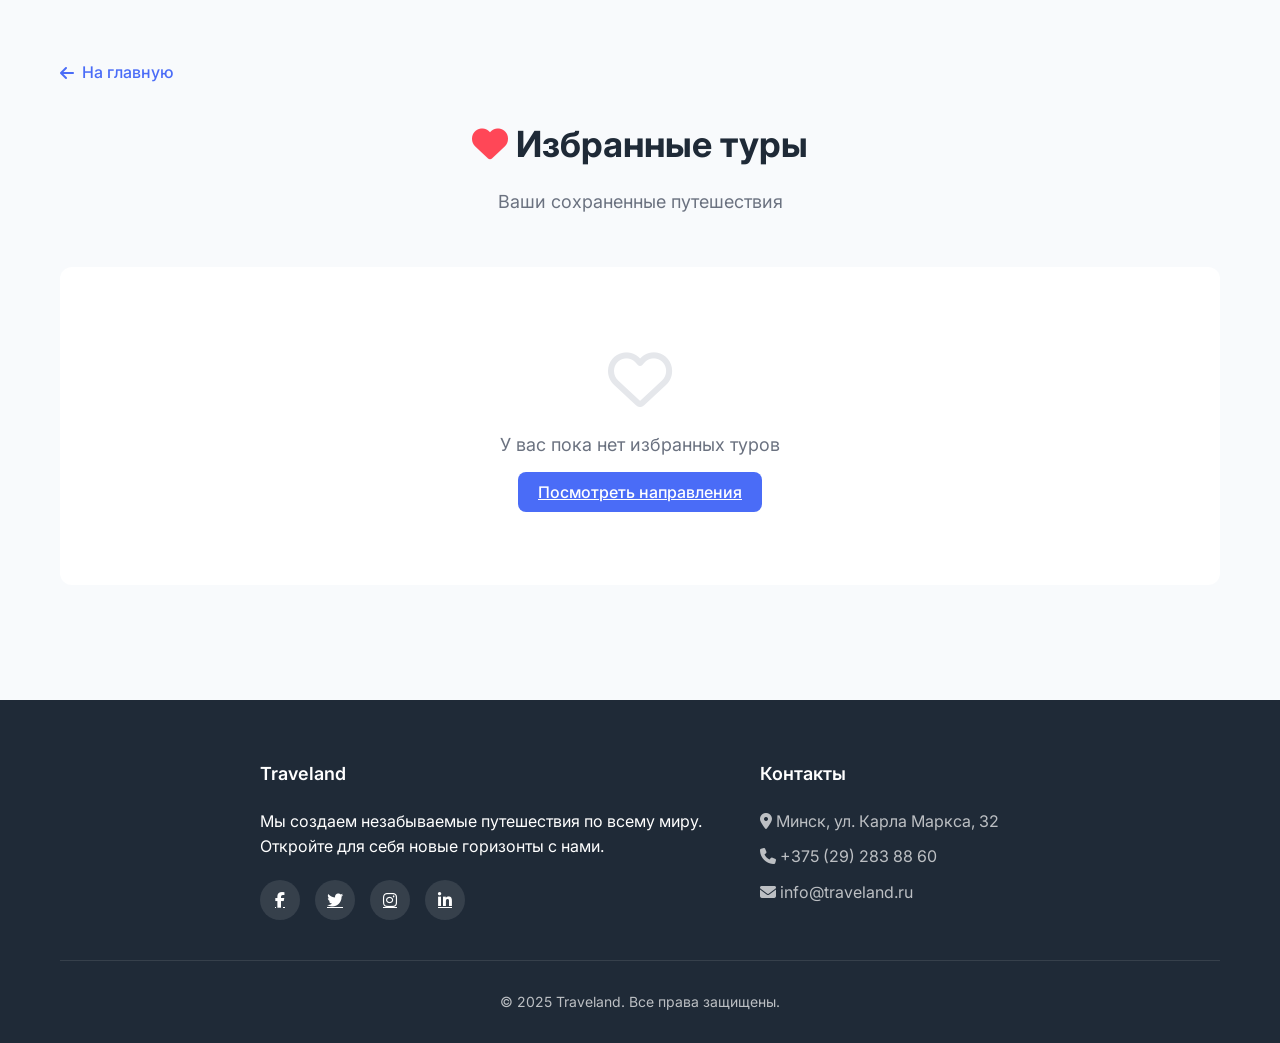
<file: finallProject/favorites.html>
<!DOCTYPE html>
<html lang="ru">
<head>
    <meta charset="UTF-8">
    <title>Traveland - Избранное</title>
    <link rel="stylesheet" href="https://cdnjs.cloudflare.com/ajax/libs/font-awesome/6.4.0/css/all.min.css">
    <link href="https://fonts.googleapis.com/css2?family=Inter:wght@300;400;500;600;700&display=swap" rel="stylesheet">
    <link rel="stylesheet" href="css/stylesOfProject.css">
    <style>
        .favorites-page {
            padding: 60px 0;
            background: var(--background-light);
            min-height: calc(100vh - 200px);
        }

        .favorites-grid {
            display: grid;
            grid-template-columns: repeat(auto-fill, minmax(300px, 1fr));
            gap: 30px;
            margin-top: 40px;
        }

        .favorites-header {
            display: flex;
            justify-content: space-between;
            align-items: center;
            margin-bottom: 30px;
            flex-wrap: wrap;
            gap: 15px;
        }

        .favorites-title {
            font-size: 24px;
            font-weight: 700;
            color: var(--text-primary);
        }

        .clear-favorites {
            background: none;
            border: 1px solid var(--border-light);
            color: var(--text-secondary);
            cursor: pointer;
            padding: 10px 20px;
            border-radius: 8px;
            transition: all 0.3s;
            font-family: 'Inter', sans-serif;
        }

        .clear-favorites:hover {
            border-color: #ff4757;
            color: #ff4757;
        }

        .favorites-empty {
            text-align: center;
            padding: 80px;
            background: white;
            border-radius: 12px;
            color: var(--text-secondary);
        }

        .favorites-empty i {
            font-size: 64px;
            margin-bottom: 20px;
            color: var(--border-light);
        }

        .favorites-empty p {
            font-size: 18px;
            margin-bottom: 20px;
        }

        .back-link {
            display: inline-flex;
            align-items: center;
            gap: 8px;
            margin-bottom: 30px;
            color: var(--brand-primary);
            text-decoration: none;
            font-weight: 500;
        }

        .back-link:hover {
            text-decoration: underline;
        }
    </style>
</head>
<body>
<div class="favorites-page">
    <div class="page-container">
        <a href="index.html" class="back-link">
            <i class="fas fa-arrow-left"></i> На главную
        </a>

        <div class="section-heading">
            <h2 class="section-heading__title">
                <i class="fas fa-heart" style="color: #ff4757;"></i> Избранные туры
            </h2>
            <p class="section-heading__subtitle">Ваши сохраненные путешествия</p>
        </div>

        <div id="favoritesContent"></div>
    </div>
</div>

<footer class="site-footer">
    <div class="page-container">
        <div class="footer-content" style="justify-content: center; padding-left: 200px;">
            <div class="footer-column">
                <h3 class="footer-column__title">Traveland</h3>
                <p>Мы создаем незабываемые путешествия по всему миру. Откройте для себя новые горизонты с нами.</p>
                <div class="social-links-container">
                    <a href="https://www.facebook.com/" class="social-link"><i class="fab fa-facebook-f"></i></a>
                    <a href="https://x.com/" class="social-link"><i class="fab fa-twitter"></i></a>
                    <a href="https://www.instagram.com/" class="social-link"><i class="fab fa-instagram"></i></a>
                    <a href="https://ru.linkedin.com/" class="social-link"><i class="fab fa-linkedin-in"></i></a>
                </div>
            </div>

            <div class="footer-column">
                <h3 class="footer-column__title">Контакты</h3>
                <ul class="footer-links-list">
                    <li><a href="#" class="footer-link"><i class="fas fa-map-marker-alt"></i> Минск, ул. Карла Маркса, 32</a></li>
                    <li><a href="#" class="footer-link"><i class="fas fa-phone"></i> +375 (29) 283 88 60</a></li>
                    <li><a href="#" class="footer-link"><i class="fas fa-envelope"></i> info@traveland.ru</a></li>
                </ul>
            </div>
        </div>

        <div class="footer-bottom">
            <p>&copy; 2025 Traveland. Все права защищены.</p>
        </div>
    </div>
</footer>

<script type="module">
    import { getFavoriteTours, removeFromFavorites, saveFavoriteTours } from './js/favorites.js';

    function renderFavorites() {
        const favorites = getFavoriteTours();
        const container = document.getElementById('favoritesContent');

        if (favorites.length === 0) {
            container.innerHTML = `
                <div class="favorites-empty">
                    <i class="far fa-heart"></i>
                    <p>У вас пока нет избранных туров</p>
                    <a href="countries.html" class="action-button action-button--primary">
                        Посмотреть направления
                    </a>
                </div>
            `;
        } else {
            container.innerHTML = `
                <div class="favorites-header">
                    <h3 class="favorites-title">Сохраненные туры (${favorites.length})</h3>
                    <button class="clear-favorites" id="clearFavoritesBtn">
                        <i class="fas fa-trash-alt"></i> Очистить все
                    </button>
                </div>
                <div class="favorites-grid" id="favoritesGrid"></div>
            `;

            const favoritesGrid = document.getElementById('favoritesGrid');
            favoritesGrid.innerHTML = favorites.map(tour => `
                <div class="destination-card">
                    <div class="destination-image-container">
                        <img src="${tour.imageUrl}" alt="${tour.name}">
                    </div>
                    <div class="destination-details">
                        <h3 class="destination-name">${tour.name}</h3>
                        <div class="destination-location">
                            <i class="fas fa-map-marker-alt"></i>
                            <span>${tour.cityName}, ${tour.countryName}</span>
                        </div>
                        <div class="destination-pricing">
                            <div class="destination-price">$${tour.price}</div>
                            <div class="destination-rating">
                                <i class="fas fa-star"></i>
                                <span>${tour.rating}</span>
                            </div>
                        </div>
                        <div style="display: flex; gap: 10px; margin-top: 15px;">
                            <a href="tour-detail.html?id=${tour.id}" class="action-button action-button--primary" style="flex: 1; text-align: center;">
                                Подробнее
                            </a>
                            <button class="action-button action-button--outline remove-fav-btn" data-id="${tour.id}" style="flex: 0;">
                                <i class="fas fa-trash"></i> Удалить
                            </button>
                        </div>
                    </div>
                </div>
            `).join('');

            document.querySelectorAll('.remove-fav-btn').forEach(btn => {
                btn.addEventListener('click', (e) => {
                    e.preventDefault();
                    const id = parseInt(btn.dataset.id);
                    removeFromFavorites(id);
                    renderFavorites();
                });
            });

            const clearBtn = document.getElementById('clearFavoritesBtn');
            if (clearBtn) {
                clearBtn.onclick = () => {
                    if (confirm('Вы уверены, что хотите удалить все избранные туры?')) {
                        saveFavoriteTours([]);
                        renderFavorites();
                    }
                };
            }
        }
    }

    renderFavorites();
</script>
</body>
</html>
</file>
<file: finallProject/css/stylesOfProject.css>
* {
    margin: 0;
    padding: 0;
    box-sizing: border-box;
    scroll-behavior: smooth;
}

:root {

    --brand-primary: #4A6CF7;
    --brand-primary-dark: #3A57D4;
    --text-secondary: #6B7280;
    --text-primary: #1F2A37;
    --background-light: #F8FAFC;
    --background-white: #FFFFFF;
    --accent-success: #10B981;
    --border-light: #E5E7EB;
    --shadow-soft: 0 4px 20px rgba(0, 0, 0, 0.08);
}

body {
    font-family: 'Inter', sans-serif;
    color: var(--text-primary);
    line-height: 1.6;
    background-color: var(--background-white);
    scroll-behavior: smooth;
}

.page-container {
    max-width: 1200px;
    margin: 0 auto;
    padding: 0 20px;
}


.site-header {
    background-color: var(--background-white);
    box-shadow: var(--shadow-soft);
    position: sticky;
    top: 0;
    z-index: 100;
}

.header-content {
    display: flex;
    justify-content: space-between;
    align-items: center;
    padding: 20px 0;
}

.brand-logo {
    display: flex;
    align-items: center;
    gap: 10px;
    font-size: 25px;
    font-weight: 700;
    color: var(--brand-primary);
    text-decoration: none;
}

.brand-logo__icon {
    font-size: 28px;
}

.main-navigation ul {
    display: flex;
    list-style: none;
    gap: 30px;
}

.navigation-link {
    text-decoration: none;
    color: var(--text-primary);
    font-weight: 500;
    transition: color 0.3s;
    position: relative;
}

.navigation-link:hover {
    color: var(--brand-primary);
}

.navigation-link--active {
    color: var(--brand-primary);
}

.user-authentication {
    display: flex;
    gap: 15px;
}

.action-button {
    padding: 10px 20px;
    border-radius: 8px;
    font-weight: 500;
    cursor: pointer;
    transition: all 0.3s;
    border: none;
    font-size: 16px;
}

.action-button--outline {
    background: transparent;
    border: 1px solid var(--brand-primary);
    color: var(--brand-primary);
}

.action-button--outline:hover {
    background: var(--brand-primary);
    color: var(--background-white);
}

.action-button--primary {
    background: var(--brand-primary);
    color: var(--background-white);
}

.action-button--primary:hover {
    background: var(--brand-primary-dark);
}


.main-banner {
    padding: 80px 0;
    background: linear-gradient(135deg, #f5f7ff 0%, #e6eeff 100%);
    position: relative;
    overflow: hidden;
}

.banner-content {
    max-width: 600px;
    position: relative;
    z-index: 2;
}

.banner-headline {
    font-size: 48px;
    font-weight: 700;
    line-height: 1.2;
    margin-bottom: 20px;
    color: var(--text-primary);
}

.banner-description {
    font-size: 18px;
    color: var(--text-secondary);
    margin-bottom: 30px;
}

.banner-actions {
    display: flex;
    gap: 15px;
}

.banner-visual {
    position: absolute;
    right: 0;
    top: 50%;
    transform: translateY(-50%);
    width: 50%;
    max-width: 600px;
}

.banner-visual img {
    width: 100%;
    border-radius: 10px;
    box-shadow: var(--shadow-soft);
}


.features-section {
    padding: 80px 0;
}

.section-heading {
    text-align: center;
    max-width: 600px;
    margin: 0 auto 50px;
}

.section-heading__title {
    font-size: 36px;
    font-weight: 700;
    margin-bottom: 15px;
    color: var(--text-primary);
}

.section-heading__subtitle {
    color: var(--text-secondary);
    font-size: 18px;
}

.features-container {
    display: grid;
    grid-template-columns: repeat(auto-fit, minmax(280px, 1fr));
    gap: 30px;
}

.feature-item {
    background: var(--background-white);
    border-radius: 12px;
    padding: 30px;
    box-shadow: var(--shadow-soft);
    transition: transform 0.3s;
}

.feature-item:hover {
    transform: translateY(-5px);
}

.feature-icon-container {
    width: 60px;
    height: 60px;
    background: var(--background-light);
    border-radius: 12px;
    display: flex;
    align-items: center;
    justify-content: center;
    margin-bottom: 20px;
    color: var(--brand-primary);
    font-size: 24px;
}

.feature-item__title {
    font-size: 20px;
    font-weight: 600;
    margin-bottom: 15px;
    color: var(--text-primary);
}

.feature-item__description {
    color: var(--text-secondary);
}


.destinations-section {
    padding: 80px 0;
    background: var(--background-light);
}

.destinations-container {
    display: grid;
    grid-template-columns: repeat(auto-fit, minmax(300px, 1fr));
    gap: 30px;
}

.destination-card {
    background: var(--background-white);
    border-radius: 12px;
    overflow: hidden;
    box-shadow: var(--shadow-soft);
    transition: transform 0.3s;
}

.destination-card:hover {
    transform: translateY(-5px);
}

.destination-image-container {
    height: 200px;
    overflow: hidden;
}

.destination-image-container img {
    width: 100%;
    height: 100%;
    object-fit: cover;
    transition: transform 0.5s;
}

.destination-card:hover .destination-image-container img {
    transform: scale(1.05);
}

.destination-details {
    padding: 20px;
}

.destination-name {
    font-size: 20px;
    font-weight: 600;
    margin-bottom: 10px;
    color: var(--text-primary);
}

.destination-location {
    display: flex;
    align-items: center;
    gap: 5px;
    color: var(--text-secondary);
    margin-bottom: 15px;
}

.destination-pricing {
    display: flex;
    justify-content: space-between;
    align-items: center;
}

.destination-price {
    font-size: 20px;
    font-weight: 700;
    color: var(--brand-primary);
}

.destination-rating {
    display: flex;
    align-items: center;
    gap: 5px;
    color: var(--accent-success);
}


.feedback-section {
    padding: 80px 0;
}

.feedback-container {
    display: grid;
    grid-template-columns: repeat(auto-fit, minmax(300px, 1fr));
    gap: 30px;
}

.feedback-item {
    background: var(--background-white);
    border-radius: 12px;
    padding: 30px;
    box-shadow: var(--shadow-soft);
}

.feedback-text {
    font-style: italic;
    margin-bottom: 20px;
    color: var(--text-secondary);
}

.feedback-author {
    display: flex;
    align-items: center;
    gap: 15px;
}

.author-avatar {
    width: 50px;
    height: 50px;
    border-radius: 50%;
    overflow: hidden;
}

.author-avatar img {
    width: 100%;
    height: 100%;
    object-fit: cover;
}

.author-info__name {
    font-weight: 600;
    margin-bottom: 5px;
    color: var(--text-primary);
}

.author-info__role {
    color: var(--text-secondary);
    font-size: 14px;
}


.promo-section {
    padding: 80px 0;
    background: linear-gradient(135deg, var(--brand-primary) 0%, var(--brand-primary-dark) 100%);
    color: var(--background-white);
    text-align: center;
}

.promo-heading {
    font-size: 36px;
    font-weight: 700;
    margin-bottom: 20px;
}

.promo-description {
    font-size: 18px;
    margin-bottom: 30px;
    max-width: 600px;
    margin-left: auto;
    margin-right: auto;
    opacity: 0.9;
}

.promo-actions {
    display: flex;
    justify-content: center;
    gap: 15px;
}

.action-button--light {
    background: var(--background-white);
    color: var(--brand-primary);
}

.action-button--light:hover {
    background: var(--background-light);
}


.site-footer {
    background: var(--text-primary);
    color: var(--background-white);
    padding: 60px 0 30px;
}

.footer-content {
    display: grid;
    grid-template-columns: repeat(auto-fit, minmax(200px, 1fr));
    gap: 40px;
    margin-bottom: 40px;
}

.footer-column__title {
    font-size: 18px;
    font-weight: 600;
    margin-bottom: 20px;
}

.footer-links-list {
    list-style: none;
}

.footer-links-list li {
    margin-bottom: 10px;
}

.footer-link {
    color: rgba(255, 255, 255, 0.7);
    text-decoration: none;
    transition: color 0.3s;
}

.footer-link:hover {
    color: var(--background-white);
}

.social-links-container {
    display: flex;
    gap: 15px;
    margin-top: 20px;
}

.social-link {
    display: flex;
    align-items: center;
    justify-content: center;
    width: 40px;
    height: 40px;
    background: rgba(255, 255, 255, 0.1);
    border-radius: 50%;
    color: var(--background-white);
    transition: background 0.3s;
}

.social-link:hover {
    background: var(--brand-primary);
}

.footer-bottom {
    text-align: center;
    padding-top: 30px;
    border-top: 1px solid rgba(255, 255, 255, 0.1);
    color: rgba(255, 255, 255, 0.7);
    font-size: 14px;
}

.page-container {
    max-width: 1200px;
    margin: 0 auto;
    padding: 0 20px;
}

.back-link, .back-to-home {
    display: inline-flex;
    align-items: center;
    gap: 8px;
    margin-bottom: 30px;
    color: var(--brand-primary);
    text-decoration: none;
    font-weight: 500;
}

.back-link:hover, .back-to-home:hover {
    text-decoration: underline;
}

.countries-grid, .cities-grid, .tours-grid, .destinations-grid, .favorites-grid {
    display: grid;
    grid-template-columns: repeat(auto-fill, minmax(300px, 1fr));
    gap: 30px;
    margin-top: 40px;
}

.country-card, .city-card, .tour-card, .destination-card {
    background: white;
    border-radius: 12px;
    overflow: hidden;
    box-shadow: var(--shadow-soft);
    transition: transform 0.3s;
    cursor: pointer;
    text-decoration: none;
    color: inherit;
    display: block;
}

.country-card:hover, .city-card:hover, .tour-card:hover, .destination-card:hover {
    transform: translateY(-5px);
}

.country-image, .city-image, .tour-image, .destination-image-container {
    height: 200px;
    overflow: hidden;
    position: relative;
}

.country-image img, .city-image img, .tour-image img, .destination-image-container img {
    width: 100%;
    height: 100%;
    object-fit: cover;
}

.tour-price {
    position: absolute;
    bottom: 15px;
    right: 15px;
    background: var(--brand-primary);
    color: white;
    padding: 5px 12px;
    border-radius: 20px;
    font-weight: 600;
}

.country-info, .city-info, .tour-info, .destination-details {
    padding: 20px;
}

.country-name, .city-name, .tour-title, .destination-name {
    font-size: 20px;
    font-weight: 700;
    margin-bottom: 8px;
    color: var(--text-primary);
}

.country-description, .city-desc, .tour-details, .destination-location {
    color: var(--text-secondary);
    font-size: 14px;
    margin-bottom: 10px;
}

.tour-details, .destination-location {
    display: flex;
    gap: 15px;
    margin: 10px 0;
}

.tour-details i, .destination-location i {
    width: 20px;
    color: var(--brand-primary);
}


.rating, .destination-rating {
    display: flex;
    align-items: center;
    gap: 5px;
    margin-top: 10px;
}

.rating i, .destination-rating i {
    color: #ffc107;
}


.destination-price {
    font-size: 20px;
    font-weight: 700;
    color: var(--brand-primary);
}

.destination-pricing {
    display: flex;
    justify-content: space-between;
    align-items: center;
}


.tour-count, .cities-count {
    color: var(--brand-primary);
    font-weight: 500;
    font-size: 14px;
    margin-top: 10px;
}


.countries-page, .cities-page, .tours-page, .tour-detail {
    padding: 60px 0;
    background: var(--background-light);
    min-height: calc(100vh - 200px);
}

.tour-header {
    background: white;
    border-radius: 20px;
    overflow: hidden;
    margin-bottom: 40px;
    box-shadow: var(--shadow-soft);
}

.tour-main-image {
    width: 100%;
    height: 400px;
    object-fit: cover;
}

.tour-content {
    padding: 30px;
}

.tour-title-large {
    font-size: 32px;
    font-weight: 700;
    margin-bottom: 15px;
}

.tour-meta {
    display: flex;
    gap: 30px;
    margin-bottom: 30px;
    flex-wrap: wrap;
}

.meta-item {
    display: flex;
    align-items: center;
    gap: 8px;
    color: var(--text-secondary);
}

.meta-item i {
    color: var(--brand-primary);
}

.price-box {
    background: var(--background-light);
    padding: 20px;
    border-radius: 12px;
    margin: 20px 0;
}

.price {
    font-size: 36px;
    font-weight: 700;
    color: var(--brand-primary);
}

.book-btn {
    background: var(--brand-primary);
    color: white;
    padding: 15px 40px;
    border: none;
    border-radius: 8px;
    font-size: 18px;
    font-weight: 600;
    cursor: pointer;
    transition: all 0.3s;
}

.book-btn:hover {
    background: var(--brand-primary-dark);
    transform: translateY(-2px);
}

/* Отзывы */
.reviews-section {
    background: white;
    border-radius: 20px;
    padding: 30px;
    margin-top: 40px;
    box-shadow: var(--shadow-soft);
}

.review-item {
    border-bottom: 1px solid var(--border-light);
    padding: 20px 0;
}

.review-item:last-child {
    border-bottom: none;
}

.review-author {
    display: flex;
    align-items: center;
    gap: 15px;
    margin-bottom: 10px;
    flex-wrap: wrap;
}

.review-avatar {
    width: 50px;
    height: 50px;
    border-radius: 50%;
    background: var(--brand-primary);
    display: flex;
    align-items: center;
    justify-content: center;
    color: white;
    font-weight: 600;
    font-size: 18px;
}

.review-name {
    font-weight: 600;
}

.review-date {
    font-size: 12px;
    color: var(--text-secondary);
}

.review-text {
    color: var(--text-secondary);
    line-height: 1.6;
    margin-top: 10px;
}

.show-reviews-btn {
    background: none;
    border: 2px solid var(--brand-primary);
    color: var(--brand-primary);
    padding: 12px 30px;
    border-radius: 8px;
    font-weight: 600;
    cursor: pointer;
    transition: all 0.3s;
    margin-top: 20px;
}

.show-reviews-btn:hover {
    background: var(--brand-primary);
    color: white;
}

.reviews-list {
    display: none;
    margin-top: 30px;
}

.reviews-list.show {
    display: block;
}
</file>
